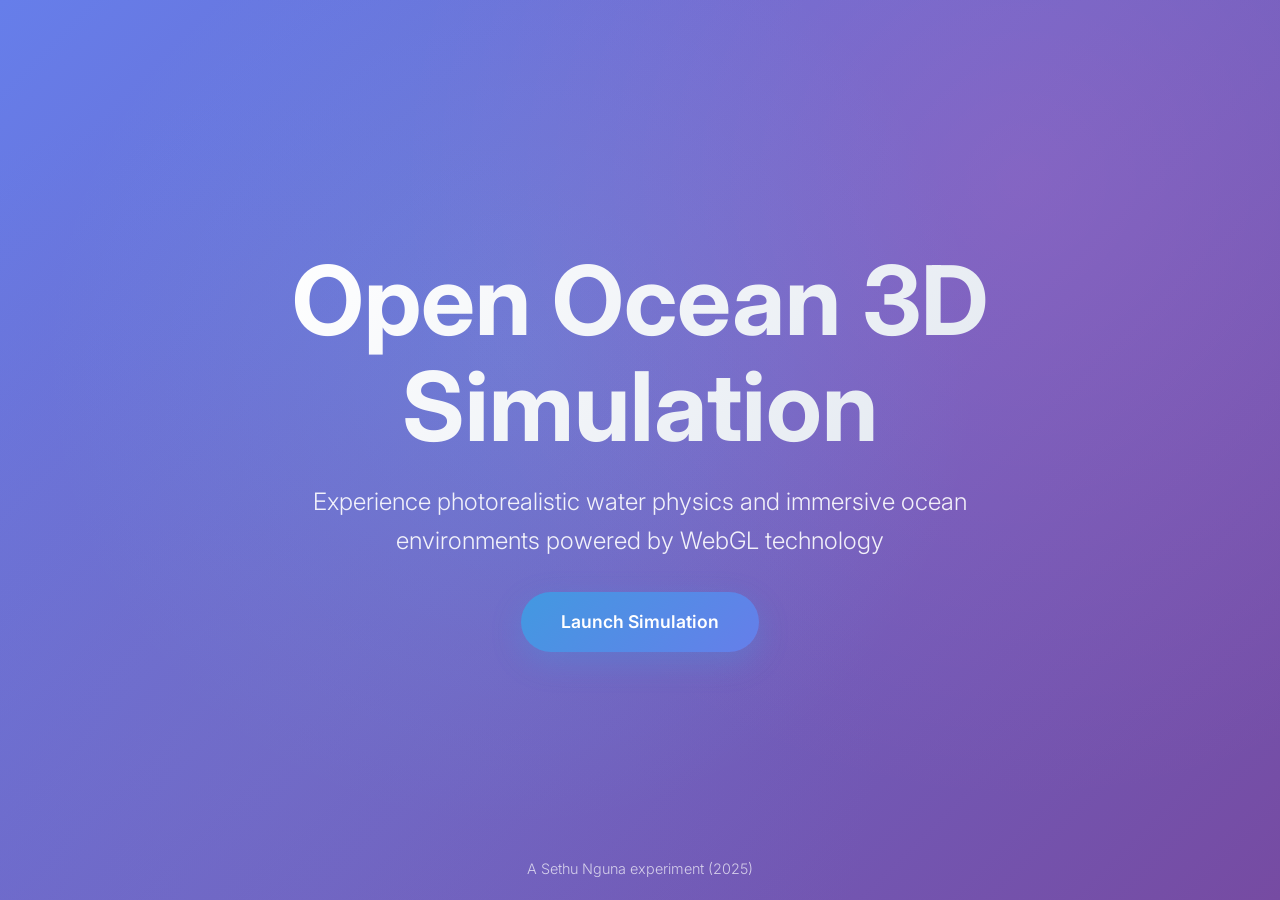
<file: docs/3d-ocean/index.html>
<!DOCTYPE html>
<html lang="en">
<head>
    <meta charset="UTF-8">
    <meta name="viewport" content="width=device-width, initial-scale=1.0">
    <title>Open Ocean 3D Simulation</title>
    <link href="https://fonts.googleapis.com/css2?family=Inter:wght@300;400;500;600;700&display=swap" rel="stylesheet">
    <style>
        * {
            margin: 0; 
            padding: 0;
            box-sizing: border-box;
        }

        body {
            font-family: 'Inter', -apple-system, BlinkMacSystemFont, 'Segoe UI', sans-serif;
            line-height: 1.6;
            color: #1a365d;
            overflow-x: hidden;
            background: linear-gradient(135deg, #667eea 0%, #764ba2 100%);
            min-height: 100vh;
        }


        /* Hero Section */
        .hero {
            height: 100vh;
            display: flex;
            align-items: center;
            justify-content: center;
            position: relative;
            overflow: hidden;
        }

        .hero::before {
            content: '';
            position: absolute;
            top: 0;
            left: 0;
            right: 0;
            bottom: 0;
            background: 
                radial-gradient(circle at 20% 80%, rgba(120, 119, 198, 0.3) 0%, transparent 50%),
                radial-gradient(circle at 80% 20%, rgba(255, 119, 198, 0.15) 0%, transparent 50%),
                radial-gradient(circle at 40% 40%, rgba(120, 219, 255, 0.15) 0%, transparent 50%);
            animation: float 6s ease-in-out infinite;
        }

        @keyframes float {
            0%, 100% { transform: translateY(0px); }
            50% { transform: translateY(-20px); }
        }

        .hero-content {
            text-align: center;
            z-index: 2;
            max-width: 800px;
            padding: 0 2rem;
        }

        .hero h1 {
            font-size: clamp(3rem, 8vw, 6rem);
            font-weight: 700;
            margin-bottom: 1.5rem;
            background: linear-gradient(135deg, #ffffff 0%, #e2e8f0 100%);
            -webkit-background-clip: text;
            -webkit-text-fill-color: transparent;
            background-clip: text;
            line-height: 1.1;
        }

        .hero-subtitle {
            font-size: clamp(1.25rem, 3vw, 1.5rem);
            margin-bottom: 2rem;
            color: rgba(255, 255, 255, 0.9);
            font-weight: 300;
        }

        .cta-button {
            display: inline-block;
            padding: 1rem 2.5rem;
            background: linear-gradient(135deg, #4299e1 0%, #667eea 100%);
            color: white;
            text-decoration: none;
            border-radius: 50px;
            font-weight: 600;
            font-size: 1.1rem;
            transition: all 0.3s ease;
            box-shadow: 0 10px 30px rgba(66, 153, 225, 0.3);
        }

        .cta-button:hover {
            transform: translateY(-3px);
            box-shadow: 0 15px 40px rgba(66, 153, 225, 0.4);
        }


        /* Footer */
        footer {
            position: absolute;
            bottom: 20px;
            width: 100%;
            text-align: center;
            color: rgba(255, 255, 255, 0.7);
            font-size: 0.9rem;
            font-weight: 300;
        }

        /* Responsive */
        @media (max-width: 768px) {
            .hero h1 {
                font-size: 3rem;
            }
        }

        /* Animations */
        .fade-in {
            opacity: 0;
            transform: translateY(30px);
            animation: fadeInUp 0.8s ease forwards;
        }

        @keyframes fadeInUp {
            to {
                opacity: 1;
                transform: translateY(0);
            }
        }
    </style>
</head>
<body>
    <!-- Hero Section -->
    <section class="hero">
        <div class="hero-content fade-in">
            <h1>Open Ocean 3D Simulation</h1>
            <p class="hero-subtitle">Experience photorealistic water physics and immersive ocean environments powered by WebGL technology</p>
            <a href="simulation.html" class="cta-button">Launch Simulation</a>
        </div>
    </section>

    <!-- Footer -->
    <footer>
        <p>A Sethu Nguna experiment (2025)</p>
    </footer>

    <script>
        // Simple fade-in animation on load
        document.addEventListener('DOMContentLoaded', () => {
            const heroContent = document.querySelector('.hero-content');
            if (heroContent) {
                heroContent.classList.add('fade-in');
            }
        });
    </script>
</body>
</html>
</file>
